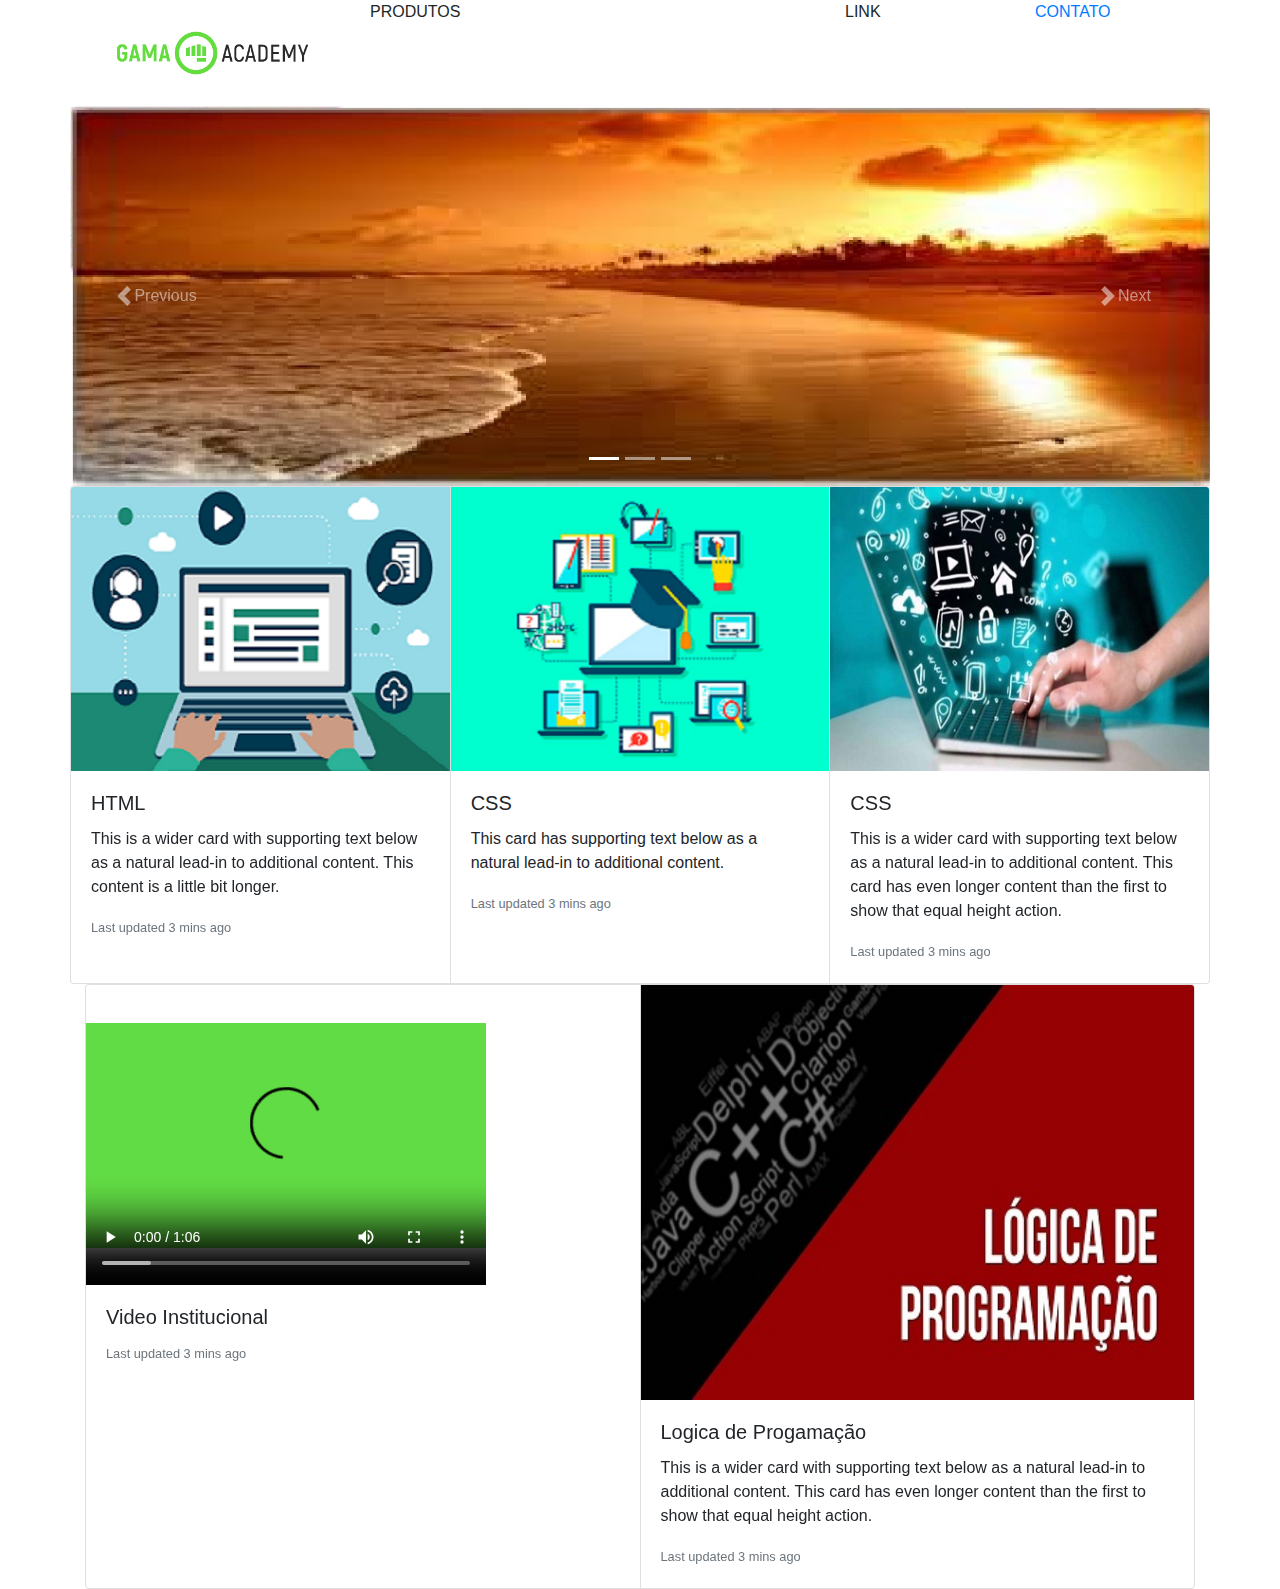
<file: html/bootstrap.html>
<!DOCTYPE html>
<html lang="en">

<head>
    <meta charset="UTF-8">
    <meta name="viewport" content="width=device-width, initial-scale=1.0">
    <title>Gama - BootStrap</title>

    <!-- Fazendo a chamada de uma biblioteca de CSS-->
    <!--<link rel="stylesheet" href="../css/estilos.css">-->

    <!-- Chamada da biblioteca do BootScrap - CSS -->
    <link rel="stylesheet" href="https://stackpath.bootstrapcdn.com/bootstrap/4.4.1/css/bootstrap.min.css"
        integrity="sha384-Vkoo8x4CGsO3+Hhxv8T/Q5PaXtkKtu6ug5TOeNV6gBiFeWPGFN9MuhOf23Q9Ifjh" crossorigin="anonymous">

    <!-- Chamada da biblioteca do BootStrap - JS -->
    <script src="https://code.jquery.com/jquery-3.4.1.slim.min.js"
        integrity="sha384-J6qa4849blE2+poT4WnyKhv5vZF5SrPo0iEjwBvKU7imGFAV0wwj1yYfoRSJoZ+n"
        crossorigin="anonymous"></script>
    <script src="https://cdn.jsdelivr.net/npm/popper.js@1.16.0/dist/umd/popper.min.js"
        integrity="sha384-Q6E9RHvbIyZFJoft+2mJbHaEWldlvI9IOYy5n3zV9zzTtmI3UksdQRVvoxMfooAo"
        crossorigin="anonymous"></script>
    <script src="https://stackpath.bootstrapcdn.com/bootstrap/4.4.1/js/bootstrap.min.js"
        integrity="sha384-wfSDF2E50Y2D1uUdj0O3uMBJnjuUD4Ih7YwaYd1iqfktj0Uod8GCExl3Og8ifwB6"
        crossorigin="anonymous"></script>

</head>

<body>

    <div class="container">
        <div class="row">
            <div class="col-lg-3 col-md-5 col-sm-3 div1"><a href="../html/bootstrap.html"><img src="../imagens/logo.PNG"width="100%"></a></div>
                <div class="col-lg-5 col-md-3 col-sm-3 div2">PRODUTOS</div>
                <div class="col-lg-2 col-md-2 col-sm-3 div3">LINK</div>
                <div class="col-lg-2 col-md-2 col-sm-3 div4"><a href="../html/bootstrap_form.html">CONTATO</a></div>
            </div>
            <!-- Inserimos o componentes bootstrap carrosel-->
            <div class="row">
                <div id="carouselExampleIndicators" class="carousel slide" data-bs-ride="carousel">
                    <ol class="carousel-indicators">
                        <li data-bs-target="#carouselExampleIndicators" data-bs-slide-to="0" class="active"></li>
                        <li data-bs-target="#carouselExampleIndicators" data-bs-slide-to="1"></li>
                        <li data-bs-target="#carouselExampleIndicators" data-bs-slide-to="2"></li>
                    </ol>
                <div class="carousel-inner">
                    <div class="carousel-item active">
                        <img src="../imagens/paisagem1.jpg" class="d-block w-100" alt="...">
                    </div>
                    <div class="carousel-item">
                        <img src="../imagens/paisagem2.jpg" class="d-block w-100" alt="...">
                    </div>
                    <div class="carousel-item">
                        <img src="../imagens/paisagem3.jpg" class="d-block w-100" alt="...">
                    </div>
                </div>
                <a class="carousel-control-prev" href="#carouselExampleIndicators" role="button" data-bs-slide="prev">
                    <span class="carousel-control-prev-icon" aria-hidden="true"></span>
                    <span class="visually-hidden">Previous</span>
                </a>
                <a class="carousel-control-next" href="#carouselExampleIndicators" role="button" data-bs-slide="next">
                    <span class="carousel-control-next-icon" aria-hidden="true"></span>
                    <span class="visually-hidden">Next</span>
                </a>
            </div>
        </div>

        <div class="row">
            <div class="card-group">
                <div class="card">
                    <img src="../imagens/imagem11.png" class="card-img-top" alt="...">
                    <div class="card-body">
                        <h5 class="card-title">HTML</h5>
                        <p class="card-text">This is a wider card with supporting text below as a natural lead-in to
                            additional content. This content is a little bit longer.</p>
                        <p class="card-text"><small class="text-muted">Last updated 3 mins ago</small></p>
                    </div>
                </div>
                <div class="card">
                    <img src="../imagens/imagem2.png" class="card-img-top" alt="...">
                    <div class="card-body">
                        <h5 class="card-title">CSS</h5>
                        <p class="card-text">This card has supporting text below as a natural lead-in to additional
                            content.</p>
                        <p class="card-text"><small class="text-muted">Last updated 3 mins ago</small></p>
                    </div>
                </div>
                <div class="card">
                    <img src="../imagens/imagem3.jpg" class="card-img-top" alt="...">
                    <div class="card-body">
                        <h5 class="card-title">CSS</h5>
                        <p class="card-text">This is a wider card with supporting text below as a natural lead-in to
                            additional content. This card has even longer content than the first to show that equal
                            height action.</p>
                        <p class="card-text"><small class="text-muted">Last updated 3 mins ago</small></p>
                    </div>
                </div>
            </div>
        </div>
            <div class="rows">
                <div class="card-group">
                    <div class="card">
                        <video controls=autoplay="true" width="400" height="300">
                        <source src="../videos/gama.mp4" />
                        </video>
                        <div class="card-body">
                            <h5 class="card-title">Video Institucional</h5>
                            <p class="card-text"><small class="text-muted">Last updated 3 mins ago</small></p>
                        </div>
                    </div>
                    <div class="card">
                        <img src="../imagens/imagem4.jpg" class="card-img-top" alt="...">
                            <div class="card-body">
                                <h5 class="card-title">Logica de Progamação</h5>
                                <p class="card-text">This is a wider card with supporting text below as a natural lead-in to
                                additional content. This card has even longer content than the first to show that equal height
                                action.</p>
                                <p class="card-text"><small class="text-muted">Last updated 3 mins ago</small></p>
                            </div>
                    </div>
                </div>
            </div>
        </div>
    </div>


</body>

</html>
</file>
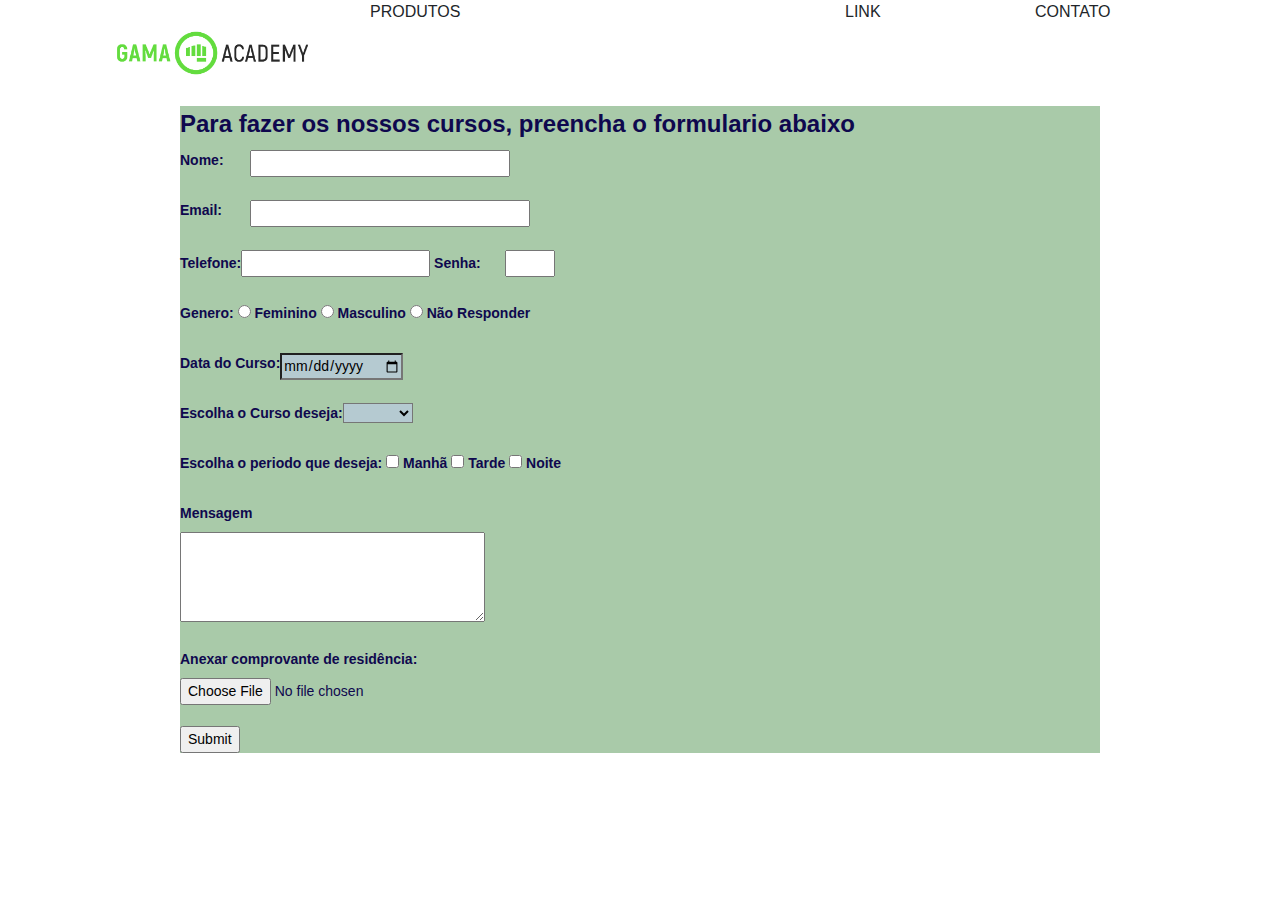
<file: html/bootstrap_form.html>
<!DOCTYPE html>
<html lang="en">
<head>
    <meta charset="UTF-8">
    <meta name="viewport" content="width=device-width, initial-scale=1.0">
    <title>Gama - BootStrap</title>

    <!-- Fazendo a chamada de uma biblioteca de CSS-->
    <link rel="stylesheet" href="../css/estilos.css">

    <!-- Chamada da biblioteca do BootScrap - CSS -->
    <link rel="stylesheet" href="https://stackpath.bootstrapcdn.com/bootstrap/4.4.1/css/bootstrap.min.css" integrity="sha384-Vkoo8x4CGsO3+Hhxv8T/Q5PaXtkKtu6ug5TOeNV6gBiFeWPGFN9MuhOf23Q9Ifjh" crossorigin="anonymous">

    <!-- Chamada da biblioteca do BootStrap - JS -->
    <script src="https://code.jquery.com/jquery-3.4.1.slim.min.js" integrity="sha384-J6qa4849blE2+poT4WnyKhv5vZF5SrPo0iEjwBvKU7imGFAV0wwj1yYfoRSJoZ+n" crossorigin="anonymous"></script>
    <script src="https://cdn.jsdelivr.net/npm/popper.js@1.16.0/dist/umd/popper.min.js" integrity="sha384-Q6E9RHvbIyZFJoft+2mJbHaEWldlvI9IOYy5n3zV9zzTtmI3UksdQRVvoxMfooAo" crossorigin="anonymous"></script>
    <script src="https://stackpath.bootstrapcdn.com/bootstrap/4.4.1/js/bootstrap.min.js" integrity="sha384-wfSDF2E50Y2D1uUdj0O3uMBJnjuUD4Ih7YwaYd1iqfktj0Uod8GCExl3Og8ifwB6" crossorigin="anonymous"></script>

</head>
<body>

    <div class="container">
        <div class="row">
            <div class="col-lg-3 col-md-5 col-sm-3 div1"><a href="../html/bootstrap.html"><img src="../imagens/logo.PNG" width="100%"></a></div>
            <div class="col-lg-5 col-md-3 col-sm-3 div2">PRODUTOS</div>
            <div class="col-lg-2 col-md-2 col-sm-3 div3">LINK</div>
            <div class="col-lg-2 col-md-2 col-sm-3 div4">CONTATO</div>
        </div>

        <!-- Adicionar um Formulario -->
        <div class="row">
            <div class="col-lg-1 col-md-1 col-sm-1 div4"></div>
            <div class="col-lg-10 col-md-10 col-sm-10 div1">    <form id="formulario_contato" method="POST">
                <fieldset>
                    <legend><b>Para fazer os nossos cursos, preencha o formulario abaixo</b></legend>
                            <label>Nome:</label><input type="text" name="nome" class="campo_nome" required><br><br>
                            <label>Email:</label><input type="email" name="email" class="campo_email" required><br><br>
                            <label>Telefone:</label><input type="tel" name="telefone" required>
                            <label>Senha:</label><input type="password" name="senha" class="campo_senha" required><br><br>
                            <label>Genero:</label>
                                    <input type="radio" name="opcao" value="Feminino" /> Feminino
                                    <input type="radio" name="opcao" value="Masculino" /> Masculino
                                    <input type="radio" name="opcao" value="Não Responder" /> Não Responder <br><br>
                            <label>Data do Curso: </label><input type="date" name="data_curso" class="campo_data"><br><br>
                            <label>Escolha o Curso deseja:</label>
                                <select class="campo_escolha"required>
                                    <option value=""></option>
                                    <option value="CSS">CSS</option>
                                    <option value="HTML">HTML</option>
                                    <option value="JS">JS</option>
                                    <option value="XML">XML</option>
                                </select><br><br>
                                    <label>Escolha o periodo que deseja:</label>
                                    <input type="checkbox" name="manha"> Manhã
                                    <input type="checkbox" name="tarde"> Tarde
                                    <input type="checkbox" name="noite"> Noite <br><br>
                                <label>Mensagem</label><br>
                                    <textarea name="mensagem" cols="35" rows="4"></textarea><br><br>
                                    <label>Anexar comprovante de residência:</label><br><input type="file" name="arquivo"><br><br>
                            <input type="submit" name="Enviar">
                </fieldset>
            </form></div>
            <div class="col-lg-1 col-md-1 col-sm-1 div4"></div>
        </div>
    </div>


    </body>
</html>
</file>
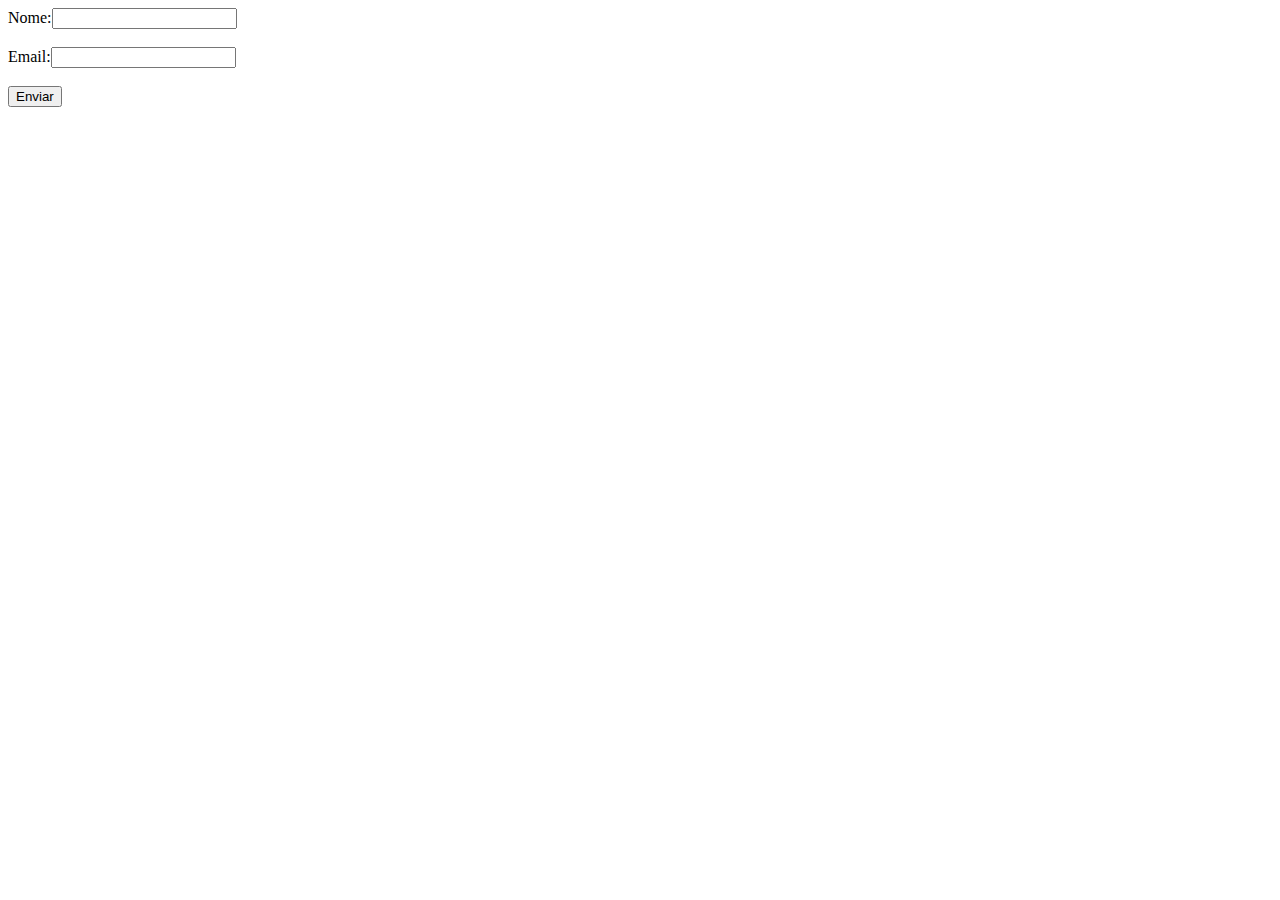
<file: html/java.html>
<!DOCTYPE html>
<html lang="en">
<head>
    <meta charset="UTF-8">
    <meta name="viewport" content="width=device-width, initial-scale=1.0">
    <title>Java</title>

    <script type="text/javascript" src="../js/funcao.js"></script>

</head>
<body>
    <form id="formuser" method="POST">
        Nome:<input type="text" name="nome"><br><br>
        Email:<input type="text" name="email"><br><br>
        <input type="submit" onclick="return validar()" value="Enviar">

    </form>

    <!-- <input type="button" onclick="mensagem()" value="Clique aqui para obter seu premio"> -->
    
</body>
</html>
</file>
<file: css/estilos.css>
p{
        color: blue;
        font-size: 14px;
        font-family: Verdana, Geneva, Tahoma, sans-serif;
        text-align: left;
    }

    body{
        background-color: rgba(33, 120, 136, 0.411);
    }

    .menu{
        color: rgba(15, 8,78);
        font-size: 14px;
        font-family: Verdana, Geneva, Tahoma, sans-serif;
        font-weight: bold;
    }

    .lista{
        color: rgb(54, 5, 70);
        font-size: 14px;
        font-family: Verdana, Geneva, Tahoma, sans-serif;            
    }

    /*label{
    color: rgba(15, 8,78);
    font-size: 14px;
    font-family: Verdana, Geneva, Tahoma, sans-serif;
    font-weight: bold;
    }
    */

    legend{
        color: rgb(8, 59, 11);
        font-size: 14px;
        font-family: Verdana, Geneva, Tahoma, sans-serif;
        font-weight: bold;
    }

    #formulario_contato{
        background-color: rgb(169, 202, 169);
        color: rgba(15, 8,78);
        font-size: 14px;
        font-family: Verdana, Geneva, Tahoma, sans-serif;
        font-weight: bold;
    }

    .campo_nome{
        /* background-color: rgba(184, 202, 218, 0.815); */
        position: absolute;
        left: 85px;
        width: 260px;
    }

    .campo_data{
        background-color: rgba(184, 202, 218, 0.815);
        position: absolute;
    }

    .campo_escolha{
        background-color: rgba(184, 202, 218, 0.815);
        position: absolute;
        width: 70px;
    }

    .campo_email{
        position: absolute;
        left: 85px;
        width: 280px;
    }

    .campo_senha{
        position: absolute;
        left: 340px;
        width: 50px;
    }
</file>
